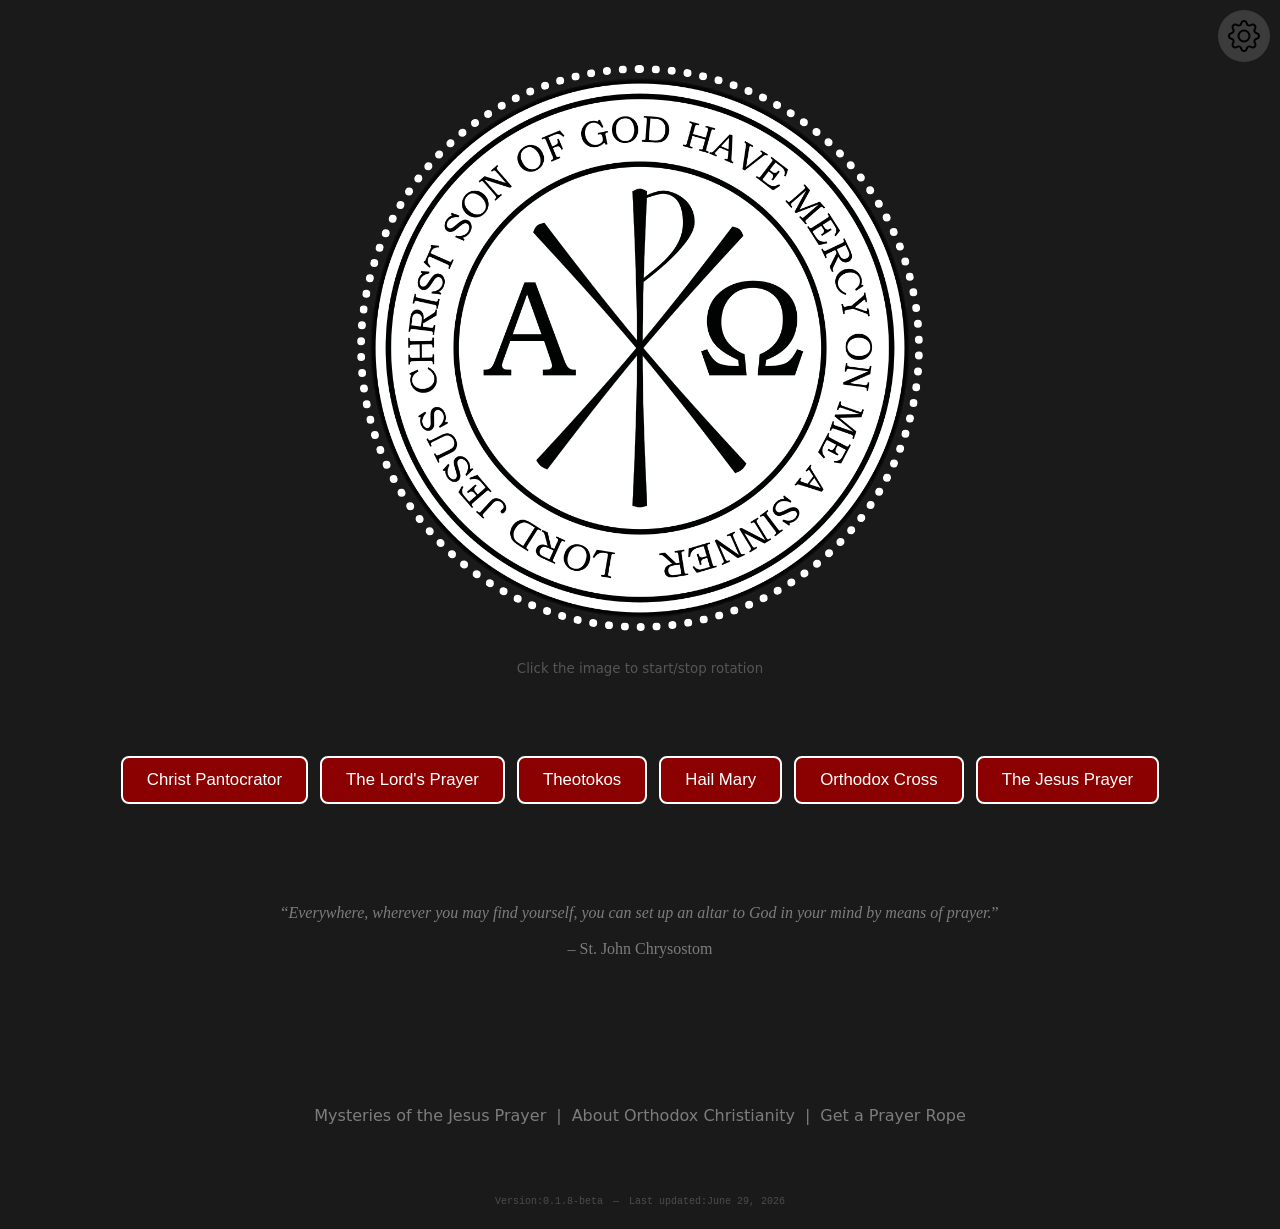
<file: index.html>
<!DOCTYPE html>
<html lang="en">
<head>
    <meta charset="UTF-8" />
    <meta name="viewport" content="width=device-width, initial-scale=1.0" />
    <title>The Jesus Prayer</title>
    <meta name="description" content="Lord Jesus Christ Son of God have mercy on me a sinner is an Orthodox Christian prayer.">
    <link rel="manifest" href="manifest.json" />
    <meta name="theme-color" content="#000000" media="(prefers-color-scheme: light)" />
    <meta name="theme-color" content="#8b0000" media="(prefers-color-scheme: dark)" />
    <link rel="icon" href="assets/img/app-icons/orthodox-cross.svg" sizes="any" type="image/svg+xml" />
    <link rel="stylesheet" href="assets/css/base.css" />
    <link rel="stylesheet" href="assets/css/main.css" />
    <script>
        if (localStorage.getItem('theme') === 'light') {
            document.documentElement.classList.add('light');
        }
    </script>
</head>
<body>

    <div class="cornerBtnWrapper">
        <button id="gearButton" class="icon-button" type="button" aria-label="Open settings">
            <img id="gearIcon" src="assets/img/app-icons/gear.svg" class="corner-icon gear-icon" alt="" />
        </button>
    </div>

   

    <div id="displayArea">
        <div class="spinner paused" id="spinner" title="Lord Jesus Christ Son of God have mercy on me a sinner"></div>
    </div>

    <div id="helpMsg" class="help-msg">
        Click the image to start/stop rotation
    </div>

    <div class="btn-container">
        <button id="btnJesus">Christ Pantocrator</button>
        <button id="btnLord">The Lord's Prayer</button>
        <button id="btnMary">Theotokos</button>
        <button id="btnHail">Hail Mary</button>
        <button id="btnCross">Orthodox Cross</button>
        <button id="btnJesusPrayer">The Jesus Prayer</button>
    </div>

    <div id="quote" class="quote">
        &ldquo;<i>Everywhere, wherever you may find yourself, you can set up an altar to God in your mind by means of prayer.</i>&rdquo;
        <br/><br/>  
        &ndash; St. John Chrysostom
    </div>

    <footer class="footer-text">
        <a href="https://www.youtube.com/watch?v=pPpyVWbEzEA" target="_blank" class="footer-link">Mysteries of the Jesus Prayer</a>
        <span class="vert-line">&vert;</span>
        <a href="https://www.goarch.org/introduction" target="_blank" class="footer-link">About Orthodox Christianity</a>
        <span class="vert-line">&vert;</span>
        <a href="https://www.33knots.com/" target="_blank" class="footer-link">Get a Prayer Rope</a>
    </footer>

    <section id="pwa-install" class="install-section hidden">
        <p class="install-description">
            Install The Jesus Prayer app for offline use
        </p>
        <button id="install-app-btn" class="install-button">
            <img id="install-icon"
                 src="assets/img/app-icons/download.svg"
                 width="20" />
            <span id="install-label">Install App</span>
        </button>
    </section>

    <div class="version-text">
        Version: <span id="appVersion">0.0.0</span>
        <span class="ver-sep-empty">&nbsp;</span>
        <span class="ver-sep-dash">&mdash;</span>
        Last updated: <span id="lastUpdated">00/00/0000</span>
    </div>

    <script type="module" src="assets/js/main.js"></script>

</body>
</html>
</file>
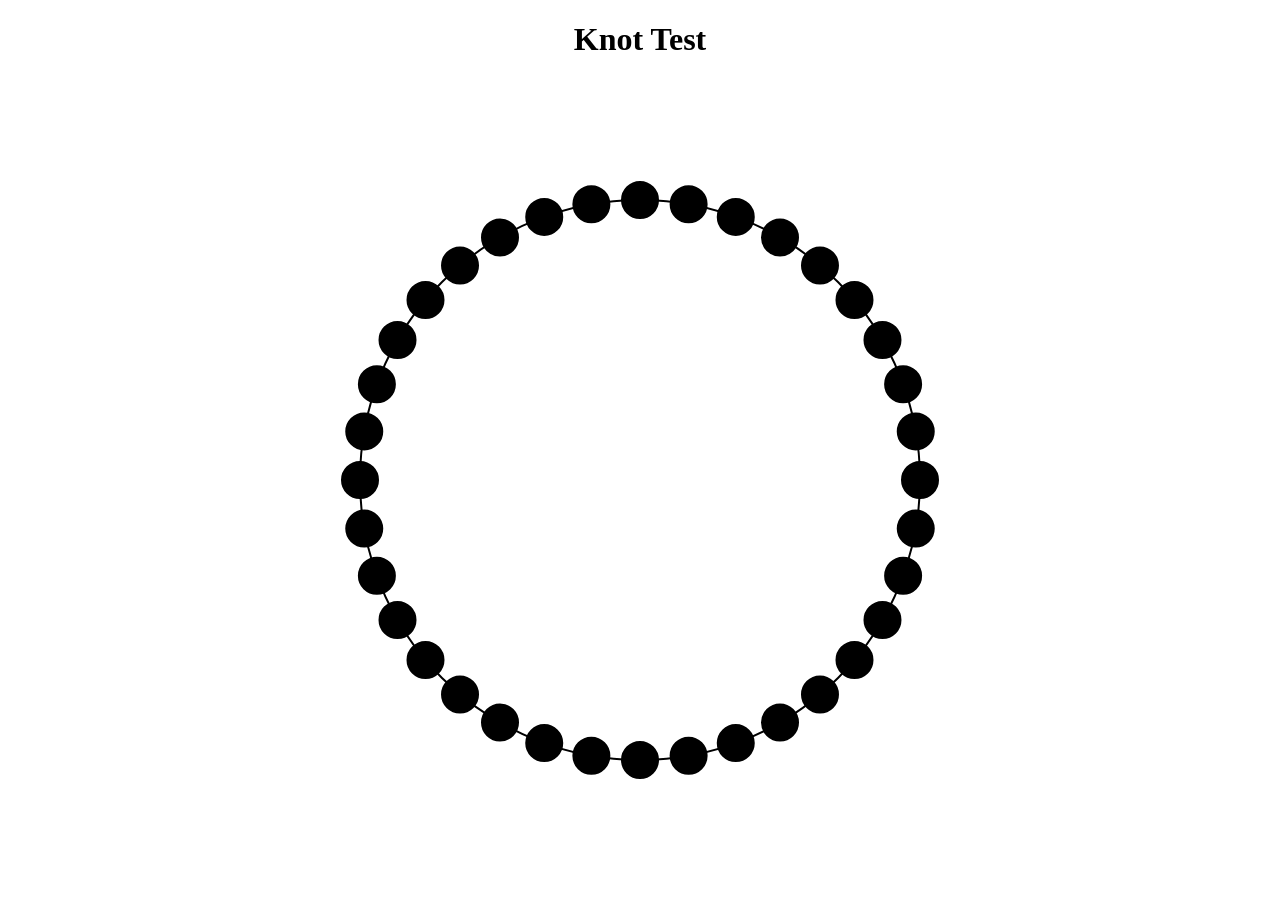
<file: knots/index.html>
<!DOCTYPE html>
<html lang="en">
<head>
    <meta charset="UTF-8">
    <meta name="viewport" content="width=device-width, initial-scale=1.0">
    <link rel="icon" href="../assets/img/app-icons/orthodox-cross.svg" sizes="any" type="image/svg+xml">
    <title>Knot Test</title>
    <style>
        body {
            background-color: white;
            padding: 0;
            margin: 0;
            overflow-x: hidden;
        }
        .wrapper {
            text-align: center;
        }
        circle {
            stroke: #000;
            stroke-width: 2;
            cursor: pointer;
        }
        .completed {
            fill: gold;
        }
        #rope {
            width: min(800px, 90vw);
            height: auto;
        }
    </style>
</head> 
<body>
    
    <div class="wrapper">

        <h1>Knot Test</h1>
        <svg
            id="rope"
            width="800"
            height="800"
            viewBox="0 0 800 800">
        </svg>

    </div>

    <script>
        const svg = document.getElementById('rope');
        const centerX = 400;
        const centerY = 400;
        const radius = 280;
        const knots = 36;
        const ropePath = document.createElementNS(
            "http://www.w3.org/2000/svg",
            "circle"
        );
        ropePath.setAttribute("cx", centerX);
        ropePath.setAttribute("cy", centerY);
        ropePath.setAttribute("r", radius);
        ropePath.setAttribute("fill", "none");
        ropePath.setAttribute("stroke", "#666");
        ropePath.setAttribute("stroke-width", "6");
        svg.appendChild(ropePath);
        for (let i = 0; i < knots; i++) {
            const angle = (i / knots) * Math.PI * 2 - Math.PI / 2;
            const x = centerX + radius * Math.cos(angle);
            const y = centerY + radius * Math.sin(angle);
            const circle = document.createElementNS(
                "http://www.w3.org/2000/svg",
                "circle"
            );
            circle.setAttribute("id", `knot-${i + 1}`);
            circle.setAttribute("cx", x);
            circle.setAttribute("cy", y);
            circle.setAttribute("r", 18);
            circle.addEventListener('click', () => {
                circle.classList.toggle('completed');
            });
            svg.appendChild(circle);
        }
    </script>

</body>
</html>
</file>
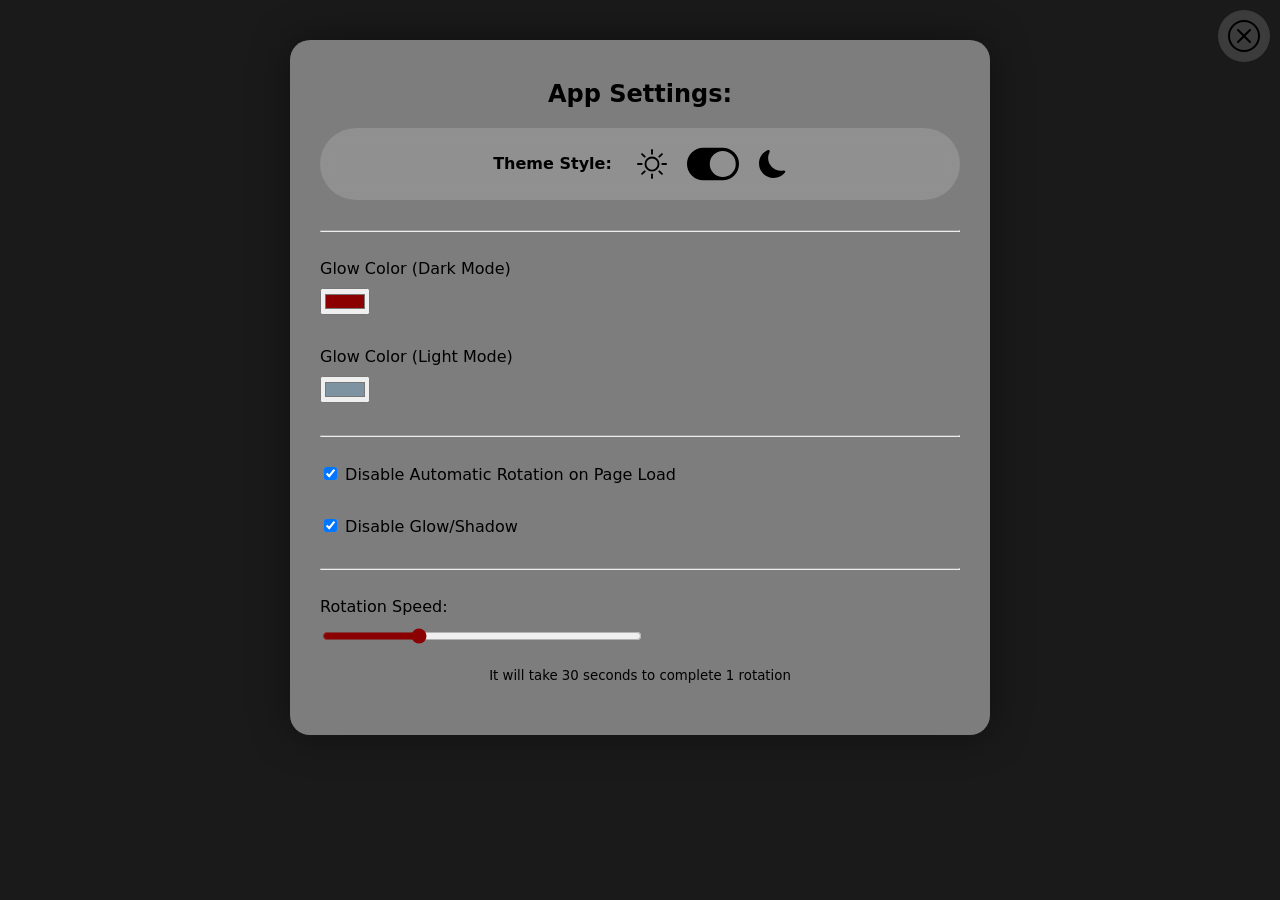
<file: settings.html>
<!DOCTYPE html>
<html lang="en">
<head>
    <meta charset="UTF-8" />
    <meta name="viewport" content="width=device-width, initial-scale=1.0" />
    <title>The Jesus Prayer: Settings</title>
    <meta name="description" content="Lord Jesus Christ Son of God have mercy on me a sinner is an Orthodox Christian prayer.">
    <meta name="theme-color" content="#000000" media="(prefers-color-scheme: light)" />
    <meta name="theme-color" content="#8b0000" media="(prefers-color-scheme: dark)" />
    <link rel="manifest" href="manifest.json" />
    <link rel="icon" href="assets/img/app-icons/orthodox-cross.svg" sizes="any" type="image/svg+xml" />
    <link rel="stylesheet" href="assets/css/base.css" />
    <link rel="stylesheet" href="assets/css/settings.css" />
    <script>
        const theme = localStorage.getItem('theme') || 'dark';
        const isLight = theme === 'light';
        document.documentElement.classList.toggle('light', isLight);
        const icon = (name, lightFile, darkFile) => `assets/img/app-icons/${isLight ? lightFile : darkFile}`;
        window.themeIcons = {
            sun: icon('sun', 'sun-fill.svg', 'sun.svg'),
            moon: icon('moon', 'moon.svg', 'moon-fill.svg'),
            toggle: icon('toggle', 'toggle-off.svg', 'toggle-on.svg')
        };
    </script>
</head>
<body>

    <div class="cornerBtnWrapper">
        <button id="closeSettings" class="icon-button" type="button" aria-label="Close settings">
            <img src="assets/img/app-icons/x-circle.svg" class="corner-icon close-btn" alt="" />
        </button>
    </div>

    <div class="settings-container">

        <h2 style="text-align: center;">App Settings:</h2>

        <!-- theme toggle -->
        <div class="themeControls" id="themeControls">
            <label>Theme Style:</label> 
            <img id="sunIcon" title="Light" alt="Light" width="30">
            <img id="toggleIcon" title="Toggle Switch" alt="Toggle" width="52" height="52">
            <img id="moonIcon" title="Dark" alt="Dark" width="28">
            <script>
                sunIcon.src = window.themeIcons.sun;
                moonIcon.src = window.themeIcons.moon;
                toggleIcon.src = window.themeIcons.toggle;
            </script>
        </div>

        <hr/><br/>

        <!-- glow color -->
        <div class="setting-group">
            <label>Glow Color (Dark Mode)</label>
            <input type="color" id="glowDark" value="#8b0000">
        </div>

        <div class="setting-group">
            <label>Glow Color (Light Mode)</label>
            <input type="color" id="glowLight" value="#7d93a1">
        </div>

        <hr/><br/>

        <!-- checkboxes -->
        <div class="setting-group">
            <label>
                <input type="checkbox" id="noRotation"> Disable Automatic Rotation on Page Load
            </label>
        </div>

        <div class="setting-group">
            <label>
                <input type="checkbox" id="noShadow"> Disable Glow/Shadow
            </label>
        </div>
        
        <hr/><br/>
        
        <!-- range input -->
        <div class="setting-group">
            <label for="speedSliderSettings">Rotation Speed:</label>
            <input type="range" id="speedSliderSettings" class="speed-slider" min="5" max="90" value="30" step="1">
            <div style="font-size: smaller; text-align:center; margin-top:20px;">
                It will take <span id="speedValueSettings">30</span> seconds to complete 1 rotation
            </div>
        </div>

    </div>

    <script type="module" src="assets/js/settings.js"></script>

</body>
</html>
</file>
<file: assets/css/base.css>
:root {
    --bg-color: #1a1a1a;
    --glow-color: #8b0000;
    --spinner-border-color: white;
    --footer-text: #ffffff6e;
}

html.light {
    --bg-color: #f0f0f0;
    --glow-color: #7d93a1;
    --spinner-border-color: black;
    --footer-text: #333333;
}

body {
    display: flex;
    flex-direction: column;
    justify-content: center;
    align-items: center;
    margin: 0;
    padding: 0;
    background-color: var(--bg-color);
    overflow-x: hidden;
    transition: background-color 0.4s ease;
    font-size: 16px;
    font-family: system-ui, sans-serif;
}

button {
    cursor: pointer;
    transition: all 0.2s;
    border: 2px solid var(--spinner-border-color);
    border-radius: 8px;
    background: #8b0000;
    color: white;
}

.icon-button {
    border: 0;
    background: transparent;
    padding: 0;
    display: flex;
    align-items: center;
    justify-content: center;
}

.cornerBtnWrapper {
    position: absolute;
    top: 10px;
    right: 10px;
    display: flex;
    align-items: center;
    justify-content: center;
    z-index: 100;
    background: rgba(255, 255, 255, 0.15);
    padding: 10px;
    border-radius: 50px;
    backdrop-filter: blur(8px);
}

.icon-button {
    display: flex;
    align-items: center;
    justify-content: center;
    border: 0;
    background: transparent;
    padding: 0;
    margin: 0;
    line-height: 0;
}

.corner-icon {
    display: block;
    width: 32px;
    height: 32px;
    cursor: pointer;
    transition: transform 0.2s;
}

.corner-icon:hover {
    transform: scale(1.15);
}

.hidden {
    display: none;
}

.setting-group {
    margin-bottom: 32px;
}

.setting-group label {
    display: block;
    margin-bottom: 10px;
    font-weight: 500;
}

.speed-control {
    display: flex;
    flex-direction: column;
    align-items: center;
    gap: 8px;
    color: inherit;
}

.speed-control label {
    font-size: 1.1rem;
    opacity: 0.9;
}

.speed-slider {
    width: 320px;
    accent-color: #8b0000;
}

html.light .speed-slider {
    accent-color: #600000;
}

.speed-value {
    font-family: monospace;
    font-size: 1.1rem;
    min-width: 3ch;
}

.tinytext {
    font-size: 0.85rem;
    opacity: 0.7;
    text-align: center;
}
</file>
<file: assets/css/main.css>
#displayArea {
    min-height: 520px;
    display: flex;
    align-items: center;
    justify-content: center;
    margin-top: 40px;
}

.spinner {
    width: min(550px, 90vw);
    height: min(550px, 90vw);
    aspect-ratio: 1 / 1;
    border: 8px dotted var(--spinner-border-color);
    background-image: url('../img/jesusprayer.png');
    background-size: contain;
    background-position: center;
    background-repeat: no-repeat;
    border-radius: 50%;
    box-shadow: 0 0 20px var(--glow-color), 
                0 0 50px var(--glow-color), 
                0 0 80px var(--glow-color);
    cursor: pointer;
    transition: filter 0.3s ease;
    margin-top: 25px;
}

.spinner.paused {
    animation: none;
    transform: rotate(0deg) !important;
}

@keyframes spin {
    0% { transform: rotate(0deg); }
    100% { transform: rotate(-360deg); }
}

.help-msg {
    display: block;
    margin-top: 30px;
    opacity: 0.6;
    color: var(--footer-text);
    font-size: smaller;
    text-align: center;
}

.quote {
    margin-top: 20px;
    font-family: serif;
    color: var(--footer-text);
    text-align: center;
    padding: 0 10px;
}

.gear-icon {
    width: 32px;
    height: 32px;
    cursor: pointer;
    transition: transform 0.2s;
}

.gear-icon:hover {
    transform: scale(1.15);
}

.btn-container {
    margin: 50px 0;
    display: flex;
    flex-wrap: wrap;
    gap: 12px;
    justify-content: center;
    max-width: 90vw;
}

.btn-container button {
    padding: 12px 24px;
    font-size: 1.05rem;
}

.btn-container button:hover {
    transform: translateY(-2px);
}

.static-image img {
    display: block;
    max-width: 90vw;
    max-height: 90vh;
    width: auto;
    height: auto;
    margin: 0 auto;
}

.footer-text {
    display: flex;
    flex-direction: column;
    align-items: center;
    justify-content: center;
    margin-top: 150px;
    margin-bottom: 50px;
    color: var(--footer-text);
    font-size: 1em;
    min-width: 350px;
}

.footer-link {
    color: var(--footer-text);
    text-decoration: none;
    margin-bottom: 15px;
}

.footer-link:hover {
    text-decoration: underline;
}

.vert-line {
    display: none;
}

.install-section {
    margin: 40px auto;
    max-width: 420px;
}

.install-button {
    display: flex;
    justify-content: center;
    align-items: center;
    margin: 0 auto;
    gap: 10px;
    background: #8b0000;
    color: white;
    width: 100%;
    padding: .75rem;
    font-size: 1.05rem;
    border-radius: 8px;
    max-width: 300px;
    cursor: pointer;
    transition: all 0.2s;
    border: 2px solid var(--spinner-border-color);
}

.install-button:disabled {
    opacity: 0.6;
    cursor: default;
}

.install-description {
    margin-top: .25rem;
    margin-bottom: 1rem;
    font-weight: bold;
    color: var(--footer-text);
    text-align: center;
}

#pwa-installed {
    margin-top: .75rem;
    font-weight: bold;
}

.version-text {
    display: flex;
    flex-direction: column;
    align-items: center;
    justify-content: center;
    font-family: monospace;
    font-size: x-small;
    margin: 20px 0;
    color: var(--footer-text);
    padding: 2px 5px;
    opacity: 0.5;
}

.ver-sep-empty {
    width: 100%;
    height: 10px;
}

.ver-sep-dash {
    display: none;
}

@media (min-width: 768px) {
    .footer-text {
        flex-direction: row;
        align-items: center;
    }

    .footer-link {
        margin-top: 0;
        margin-bottom: 0;
        line-height: 1;
    }

    .vert-line {
        display: block;
        margin: 0 10px;
        line-height: 1;
        align-self: center;
    }

    .version-text {
        flex-direction: row;
    }

    .ver-sep-empty {
        display: none;
    }

    .ver-sep-dash {
        display: block;
        margin: 0 10px;
    }

    .btn-container {
        margin: 80px 0;
    }
}
</file>
<file: assets/css/settings.css>
.settings-container {
    width: 50vw;
    min-width: 350px;
    max-width: 900px;
    padding: 20px 30px;
    background: rgba(255, 255, 255, 0.432);
    border-radius: 20px;
    box-shadow: 0 0 40px rgba(0,0,0,0.4);
    margin: 40px auto;
    color: inherit;
}

html.light .settings-container {
    background: #ffffff;
    box-shadow: 0 0 40px rgba(0,0,0,0.15);
}

.close-btn {
    width: 32px;
    height: 32px;
    cursor: pointer;
    transition: transform 0.2s;
}

.close-btn:hover {
    transform: scale(1.15);
}

.themeControls {
    display: flex;
    justify-content: center;
    align-items: center;
    z-index: 100;
    gap: 20px;
    background: rgba(255, 255, 255, 0.15);
    padding: 10px;
    border-radius: 50px;
    backdrop-filter: blur(8px);
    margin-bottom: 30px;
}

html.light .themeControls {
    background: rgba(0, 0, 0, 0.1);
}

.themeControls label {
    margin-right: 5px;
    font-weight: bold;
}

.theme-icon,
.theme-toggle {
    cursor: pointer;
    transition: transform 0.2s;
}

.theme-icon:hover,
.theme-toggle:hover {
    transform: scale(1.15);
}

@media (min-width: 768px) {
    .settings-container {
        width: 50vw;
    }
}
</file>
